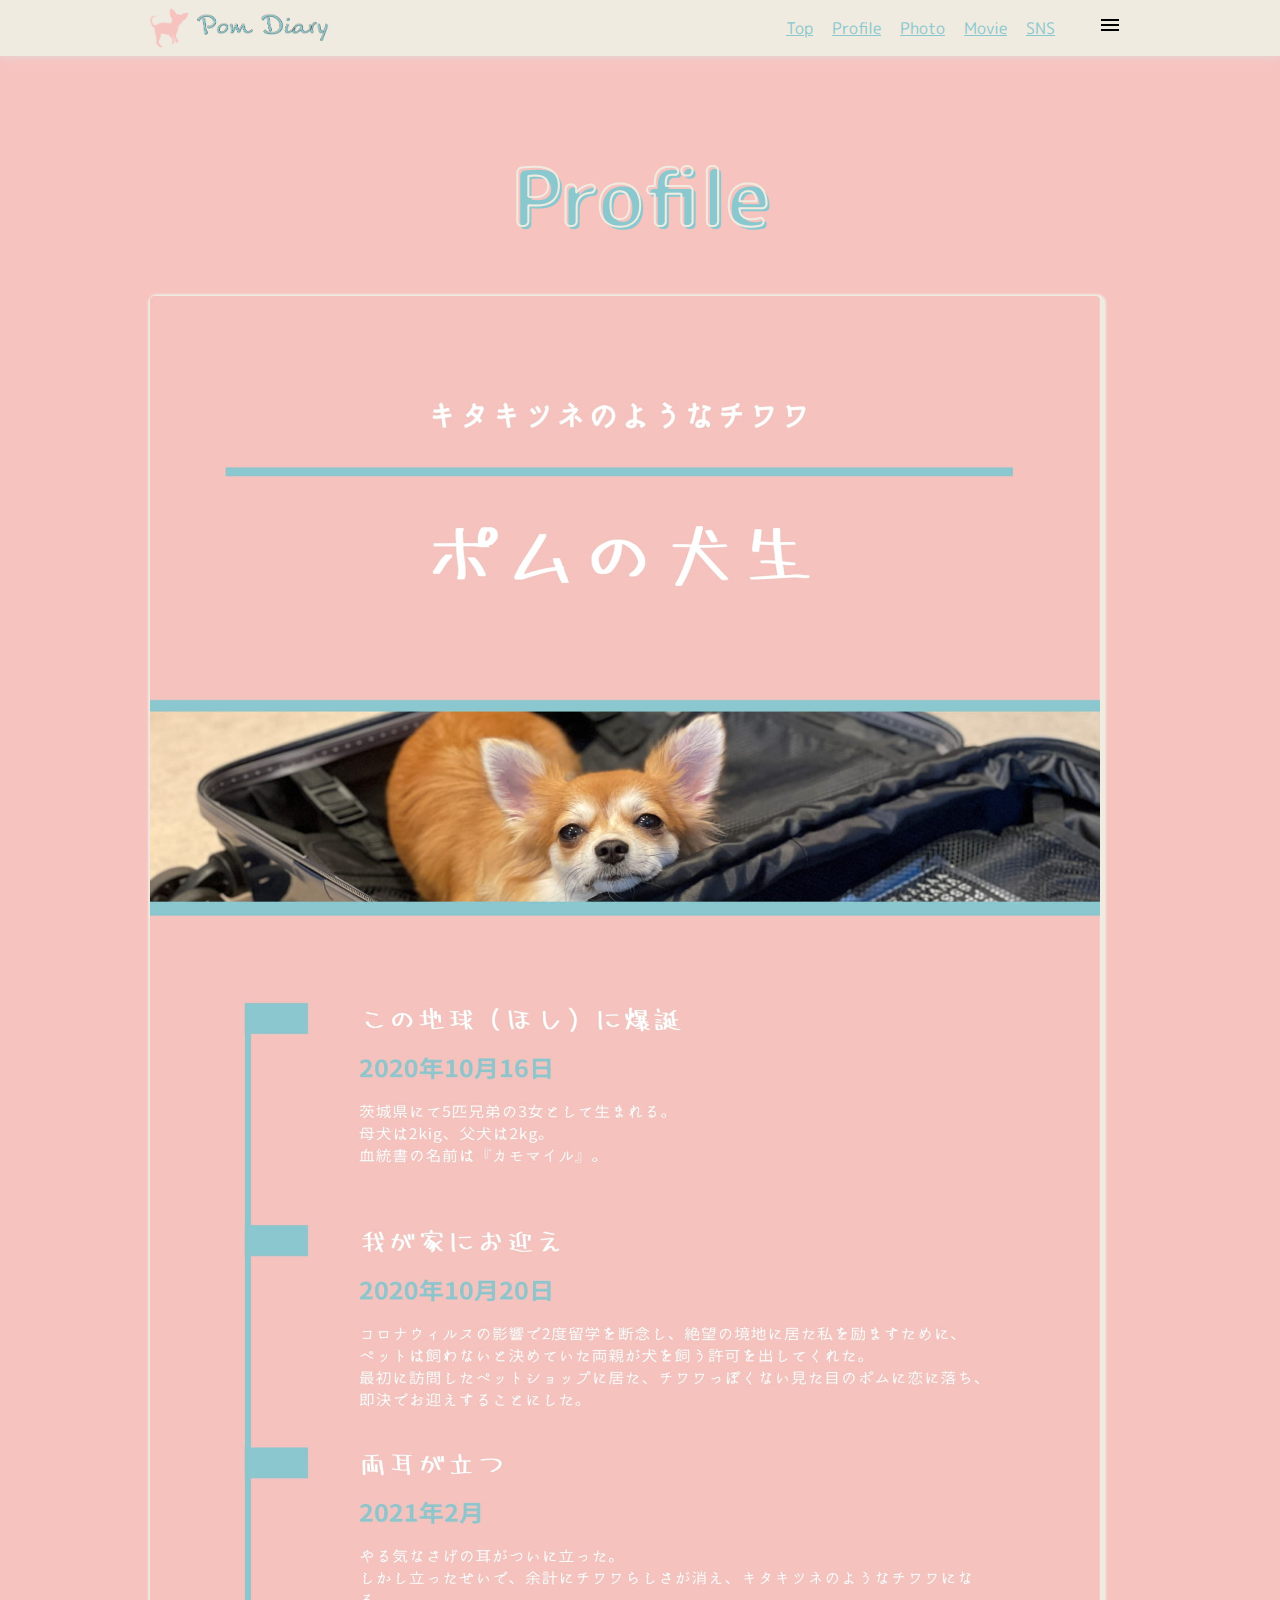
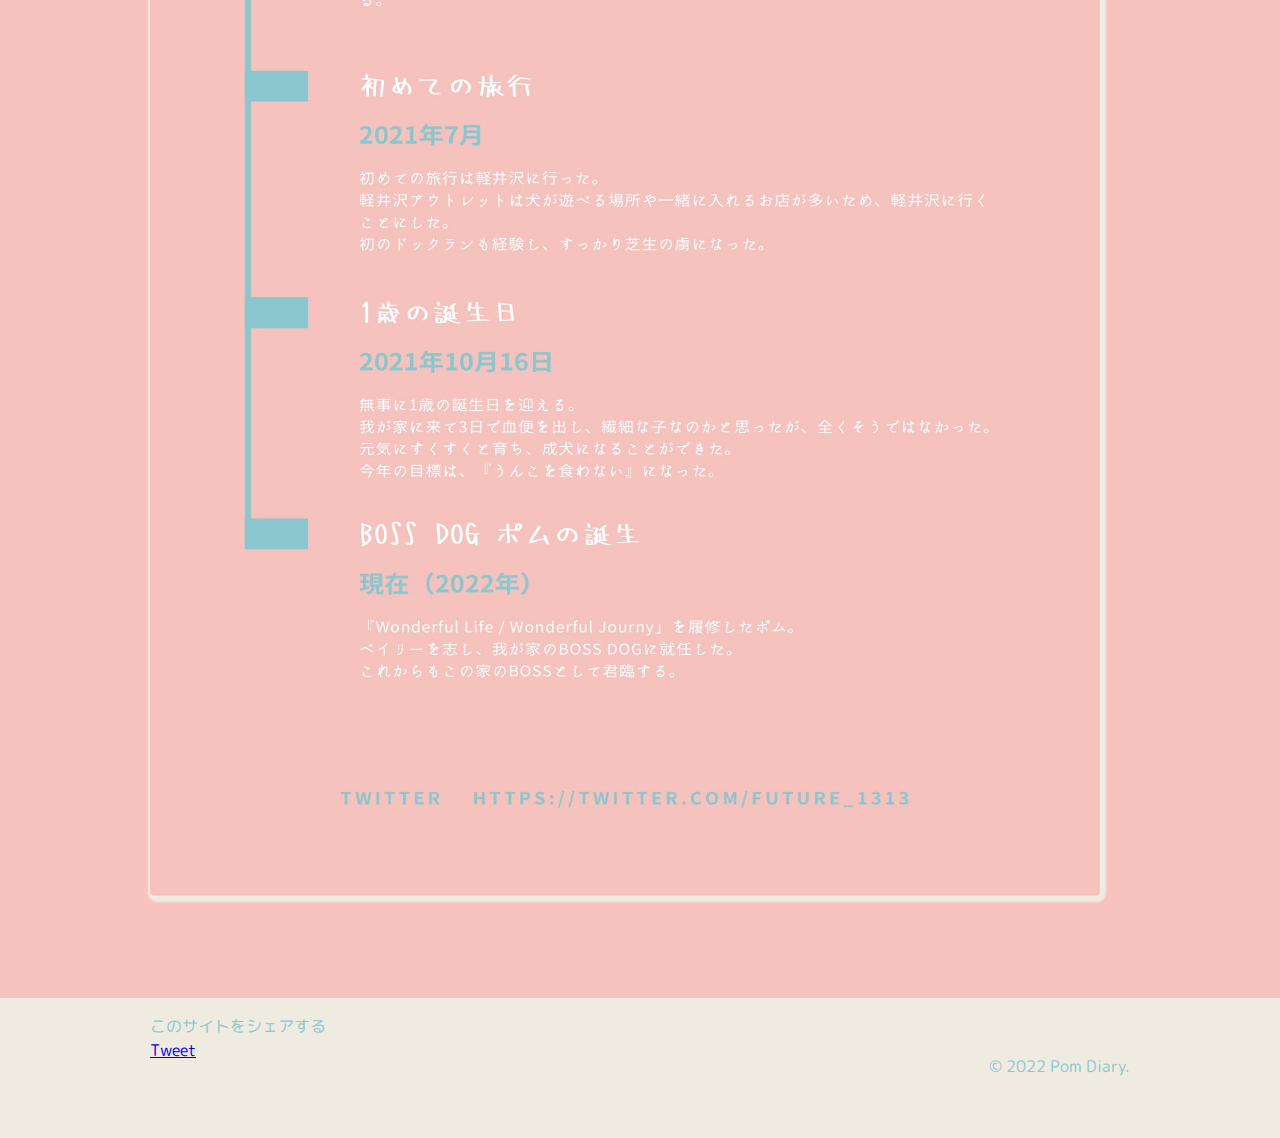
<file: profile.html>
<!DOCTYPE html>
<html lang="en">

<head>
    <meta charset="UTF-8">
    <meta http-equiv="X-UA-Compatible" content="IE=edge">
    <meta name="viewport" content="width=device-width, initial-scale=1.0">
    <title>Pom Diary 2022</title>
    <link rel="stylesheet" href="reset.css">
    <link rel="stylesheet" href="common.css">
    <link href="https://fonts.googleapis.com/css2?family=M+PLUS+Rounded+1c:wght@900&display=swap" rel="stylesheet"/>
    <link rel="stylesheet" href="profile.css">
</head>

<body> 
    <header>
        <div class="header">
            <div class="container">
                <div class="header-left">
                    <img class="header-logo" src="img/pomdairy.icon.png" alt="Pom Diary">
                </div>
                <div class="header-right">
                    <a href="index.html">Top</a>
                    <a href="profile.html">Profile</a>
                    <a href="photo.html">Photo</a>
                    <a href="movie.html">Movie</a>
                    <a href="sns.html">SNS</a>
                    <div class="burger"></div>
                </div>
            </div>
            <div class="menu">
                <ul>
                    <li>
                        <a href="index.html">TOP</a>
                    </li>
                    <li>
                        <a href="profile.html">Profile</a>
                    </li>
                    <li>
                        <a href="photo.html">Photo</a>
                    </li>
                    <li>
                        <a href="movie.html">Movie</a>
                    </li>
                    <li>
                        <a href="sns.html">SNS</a>
                    </li>
                </ul>
            </div>
            <div class="clear"></div>
        </div>
    </header>

   <main>
      
       <div class="main-profile">
           <div class="container">
               <h2 class="profile-title">Profile</h2>
               <img class="profile-canva-image" src="img/pomlife-1.jpg" alt="祖母とポム">
           </div>
       </div>
   </main>

    <footer>
        <div class="footer">
            <div class="container">
                <div class="footer-left">
                    <p>このサイトをシェアする</p>
                    <a href="https://twitter.com/share?ref_src=twsrc%5Etfw" class="twitter-share-button" data-text="夢見るフランス" data-show-count="false">Tweet</a><script async src="https://platform.twitter.com/widgets.js" charset="utf-8"></script>
                </div>
                <div class="footer-right">
                    &copy; 2022 Pom Diary.
                </div>
            </div>
        </div>
    </footer>

    <script src="https://code.jquery.com/jquery-3.6.0.min.js" 
   integrity="sha256-/xUj+3OJU5yExlq6GSYGSHk7tPXikynS7ogEvDej/m4=" crossorigin="anonymous"></script>
   <script>
       $('.burger').click(function(){
           $(".burger").toggleClass("is-active");
           $(".menu").toggleClass("is-active");
       })
   </script>
</body>

</html>
</file>
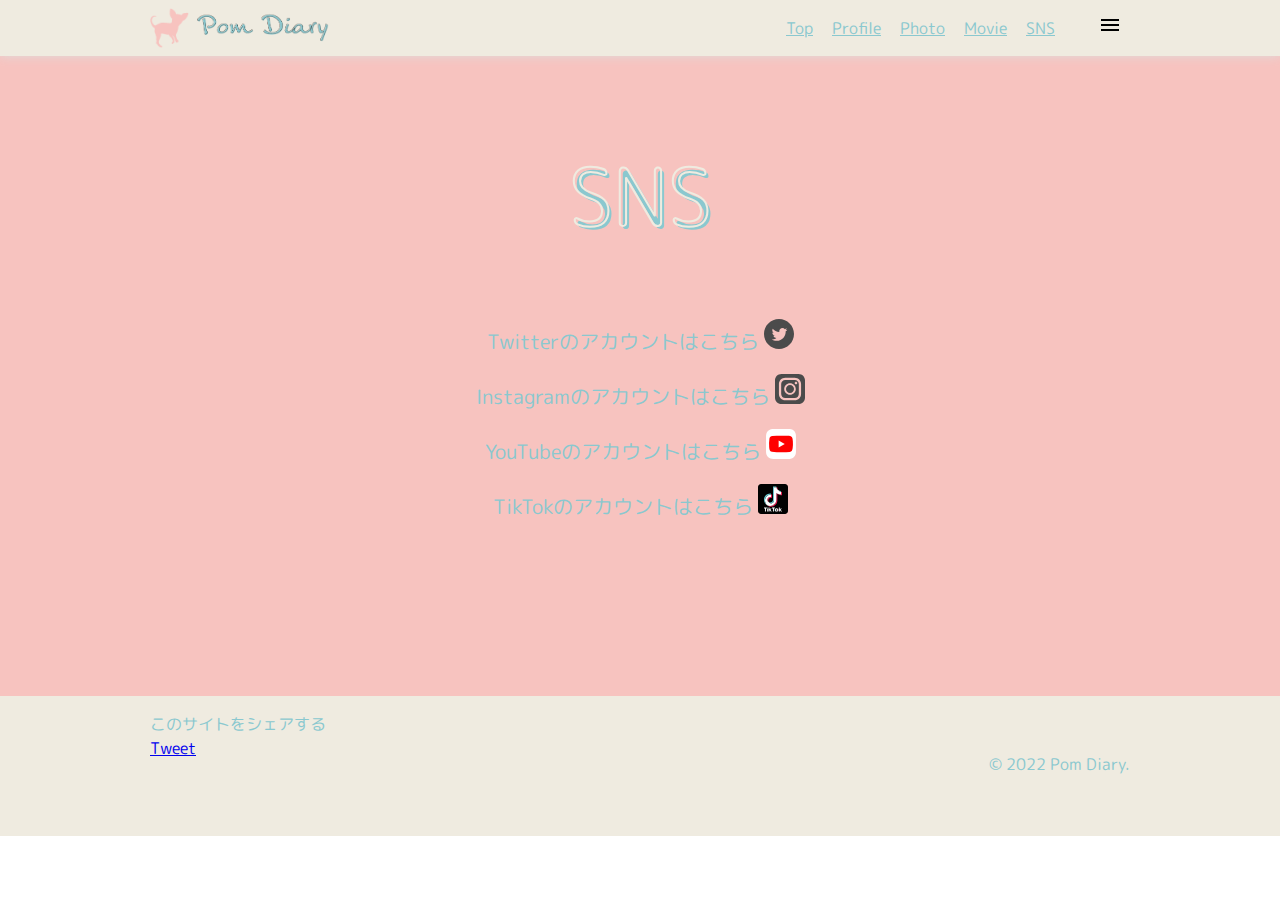
<file: sns.html>
<!DOCTYPE html>
<html lang="en">

<head>
    <meta charset="UTF-8">
    <meta http-equiv="X-UA-Compatible" content="IE=edge">
    <meta name="viewport" content="width=device-width, initial-scale=1.0">
    <title>Pom Diary 2022</title>
    <link rel="stylesheet" href="reset.css">
    <link rel="stylesheet" href="common.css">
    <link href="https://fonts.googleapis.com/css2?family=M+PLUS+Rounded+1c:wght@900&display=swap" rel="stylesheet"/>
    <link rel="stylesheet" href="https://maxcdn.bootstrapcdn.com/font-awesome/4.5.0/css/font-awesome.min.css">
    <link rel="stylesheet" href="sns.css">
</head>

<body> 
    <header>
        <div class="header">
            <div class="container">
                <div class="header-left">
                    <img class="header-logo" src="img/pomdairy.icon.png" alt="Pom Diary">
                </div>
                <div class="header-right">
                    <a href="index.html">Top</a>
                    <a href="profile.html">Profile</a>
                    <a href="photo.html">Photo</a>
                    <a href="movie.html">Movie</a>
                    <a href="sns.html">SNS</a>
                    <div class="burger"></div>
                </div>
            </div>
            <div class="menu">
                <ul>
                    <li>
                        <a href="index.html">TOP</a>
                    </li>
                    <li>
                        <a href="profile.html">Profile</a>
                    </li>
                    <li>
                        <a href="photo.html">Photo</a>
                    </li>
                    <li>
                        <a href="movie.html">Movie</a>
                    </li>
                    <li>
                        <a href="sns.html">SNS</a>
                    </li>
                </ul>
            </div>
            <div class="clear"></div>
        </div>
    </header>

   <main>
        <div class="sns_title">SNS</div>

        <div class="sns-icon">
            <p class="twitter_text">Twitterのアカウントはこちら
                <a href="https://twitter.com/future_1313">
                    <img class="twitter_logo" src="img/twitter.svg">
                </a>
            </p>
            <p class="instagram_text">Instagramのアカウントはこちら
                <a href="https://t.co/EBtsrR2FRk">
                    <img class="instagram_logo" src="img/instagram.svg">
                </a>
            </p>
            <p class="youtube_text">YouTubeのアカウントはこちら
                <a href="https://t.co/2VqqM4mPJg">
                    <img class="youtube_logo" src="img/youtube-3.svg">
                </a>
            </p>
            <p class="tiktok_text">TikTokのアカウントはこちら
                <a href="https://tiktok.com/@pompom1016">
                    <img class="tiktok_logo" src="img/tiktok-logo.svg">
                </a>
            </p>
        </div>

   </main>

    <footer>
        <div class="footer">
            <div class="container">
                <div class="footer-left">
                    <p>このサイトをシェアする</p>
                    <a href="https://twitter.com/share?ref_src=twsrc%5Etfw" class="twitter-share-button" data-text="夢見るフランス" data-show-count="false">Tweet</a><script async src="https://platform.twitter.com/widgets.js" charset="utf-8"></script>
                </div>
                <div class="footer-right">
                    &copy; 2022 Pom Diary.
                </div>
            </div>
        </div>
    </footer>

    <script src="https://code.jquery.com/jquery-3.6.0.min.js" 
   integrity="sha256-/xUj+3OJU5yExlq6GSYGSHk7tPXikynS7ogEvDej/m4=" crossorigin="anonymous"></script>
   <script>
       $('.burger').click(function(){
           $(".burger").toggleClass("is-active");
           $(".menu").toggleClass("is-active");
       })
   </script>
</body>

</html>
</file>
<file: common.css>
/* 初期化 */
@charset "utf-8";
*{
    margin: 0;
    padding: 0;
}

/* font統一 */
html{
    font-family: "M PLUS Rounded 1c", sans-serif;
}

/* container */
.container {
    max-width: 980px;
    padding: 0 30px;
    margin-left: auto;
    margin-right: auto;
}

/* header */
.header {
    position: relative;
    height: 56px;
    width: 100vw;
    box-shadow: 0 0 10px #dddddd;
    background-color: #efebe0;
    top: 0;
    font-family: "M PLUS Rounded 1c", sans-serif;
}

.header-left {
    float: left;
}

.header-logo {
    height: 40px;
    margin-top: 8px;
}

.header-right{
    float: right;
}

.header-right a {
    line-height: 56px;
    color: #8ac8cf;
    margin-left: 5px;
    font-size: 16px;
    padding: 16px 5px;
}

.header-right a:hover {
    background-color: #ddd;
    transition: background-color 0.5s;
}

/* burger */
.burger {
    width: 40px;
    height: 40px;
    float: right;
    background-image: url(img/burger.svg);
    background-size: 24px;
    background-position: center;
    background-repeat: no-repeat;
    margin: 5px 0 0 30px;
    border-radius: 4px;
    cursor: pointer;
    position: relative;
    z-index: 2;
}

.burger.is-active {
    background-image: url(img/close.svg);
}

.burger:hover {
    background-color: #ddd;
}

/* menu */
.menu{
    display: flex;
    align-items: center;
    justify-content: center;
    background-color: #f7c3bf;
    width: 100vw;
    height: 100vh;
    z-index: 1;
    display: none;
}

.menu li{
    display: block;
    padding: 0 0 15px 15px;
}

.menu a{
    color: #8ac8cf;
    display: block;
    font-family: "M PLUS Rounded 1c", sans-serif;
    font-size: 50px;
    margin-top: 5px;
}

.menu a:hover {
    color: #ddd;
}

.menu.is-active{
    display: flex;
}

/* footer */
.footer{
    height: 120px;
    background-color: #efebe0;
    color: #8ac8cf;
    padding-top: 20px;
}

.footer-left{
    float: left;
}

.footer-left p{
    margin-bottom: 8px;
}

.footer-right{
    float: right;
    padding-top: 40px;
}

/* main */
main{
    background-color: #f7c3bf;
}
</file>
<file: profile.css>
/* 初期化 */
@charset "utf-8";
*{
    margin: 0;
    padding: 0;
}

/* profile-image */

.profile-title{
    padding-top: 100px;
    font-size: 80px;
    margin-bottom: 60px;
    text-align: center;
    color: transparent;
  text-shadow: 3px 3px 0 #8ac8cf;
  -webkit-text-stroke: 2px #efebe0;
}

.profile-canva-image{
    width: 950px;
    height: 2200px;
    margin-bottom: 100px;
    box-shadow: 2px 2px 2px 4px #efebe0;
    border-radius: 5px;
}
</file>
<file: sns.css>
/* 初期化 */
@charset "utf-8";
*{
    margin: 0;
    padding: 0;
}

/* SNS Icon */
.sns_title{
    padding-top: 100px;
    font-size: 80px;
    margin-bottom: 60px;
    text-align: center;
    color: transparent;
  text-shadow: 3px 3px 0 #8ac8cf;
  -webkit-text-stroke: 2px #efebe0;
}

/* SNS Icon */
.sns-icon{
    text-align: center;
    padding-bottom: 180px;
}

.twitter_logo{
  width: 30px;
  height: 30px;
  padding-top: 23px;
}

.twitter_logo:hover {
    opacity: 0.7;
  }

.twitter_text{
  font-size: 20px;
  color: #8ac8cf;
}

.instagram_logo{
  width: 30px;
  height: 30px;
  padding-top: 23px;
}

.instagram_logo:hover {
    opacity: 0.7;
  }

.instagram_text{
  font-size: 20px;
  color: #8ac8cf;
}

.youtube_logo{
  width: 30px;
  height: 30px;
  padding-top: 23px;
}

.youtube_logo:hover {
    opacity: 0.7;
  }

.youtube_text{
  font-size: 20px;
  color: #8ac8cf;
}

.tiktok_logo{
  width: 30px;
  height: 30px;
  padding-top: 23px;
}

.tiktok_logo:hover {
    opacity: 0.7;
  }

.tiktok_text{
  font-size: 20px;
  color: #8ac8cf;
}
</file>
